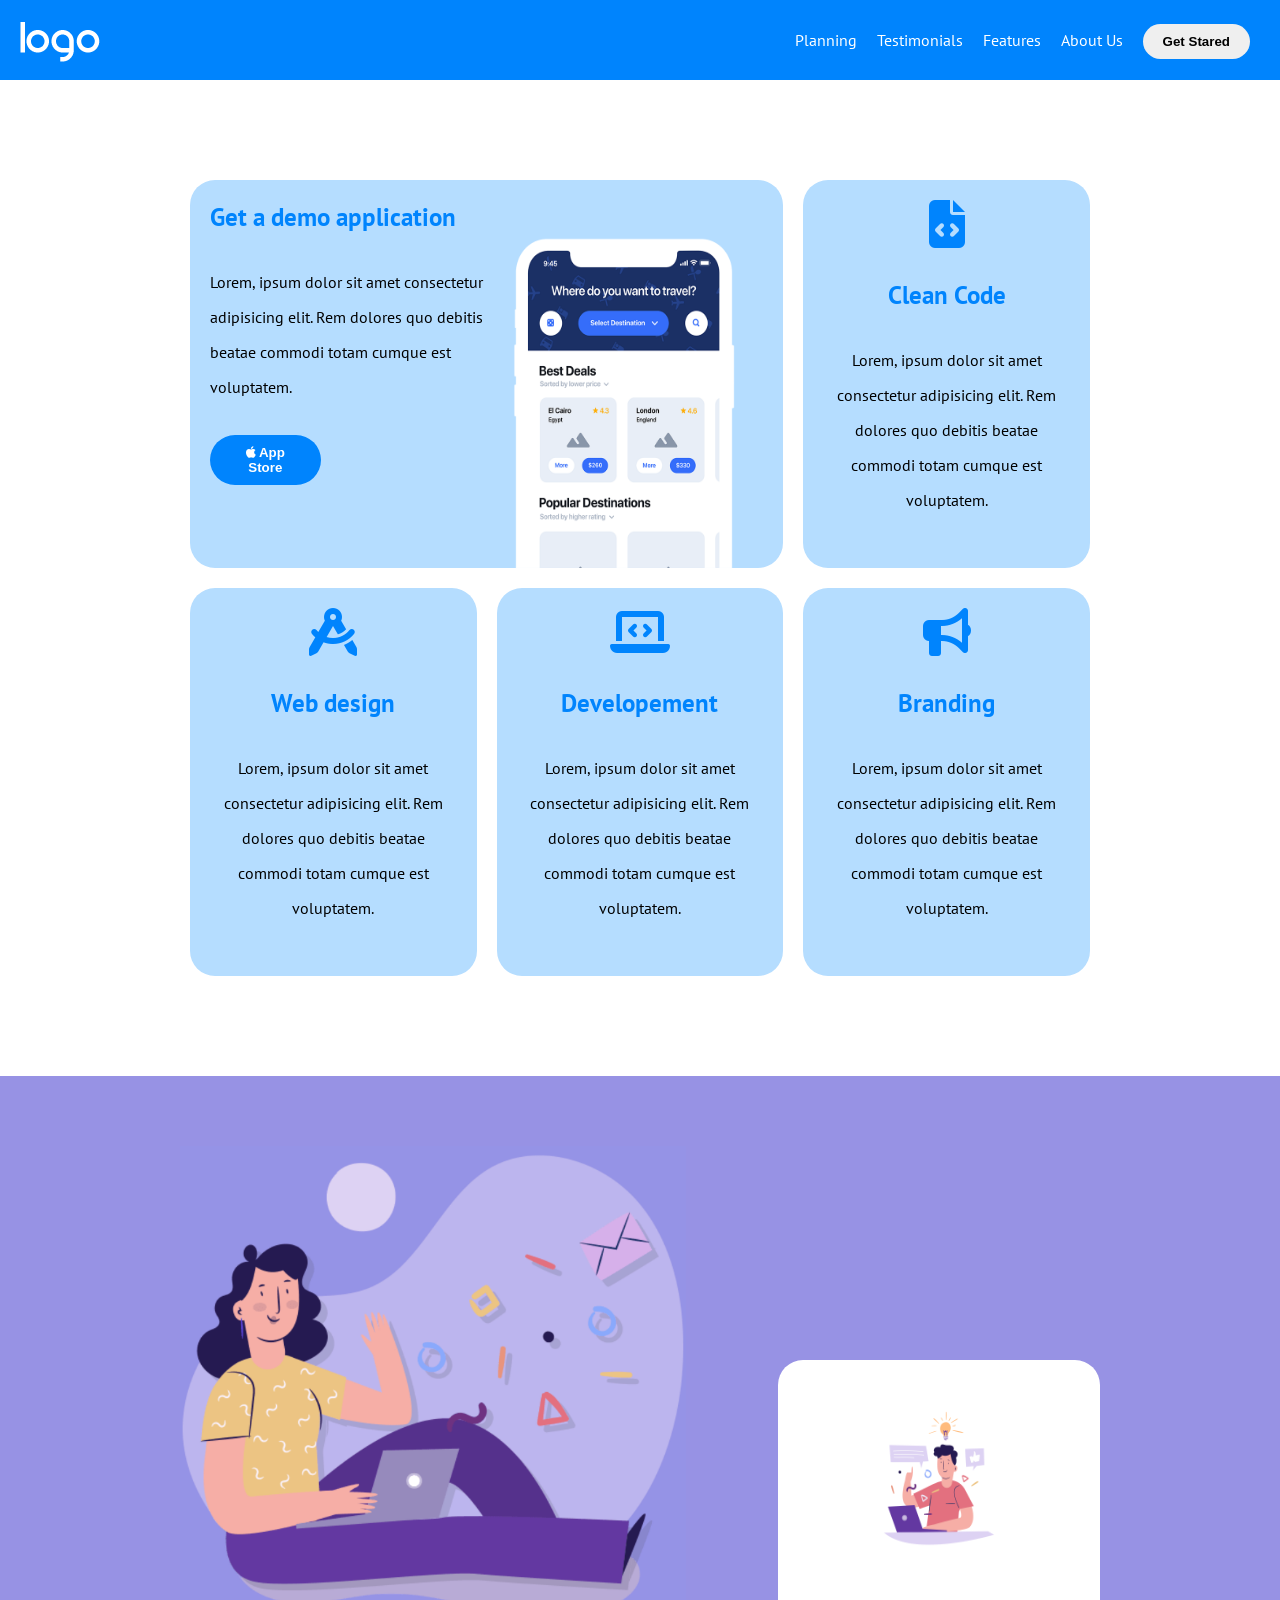
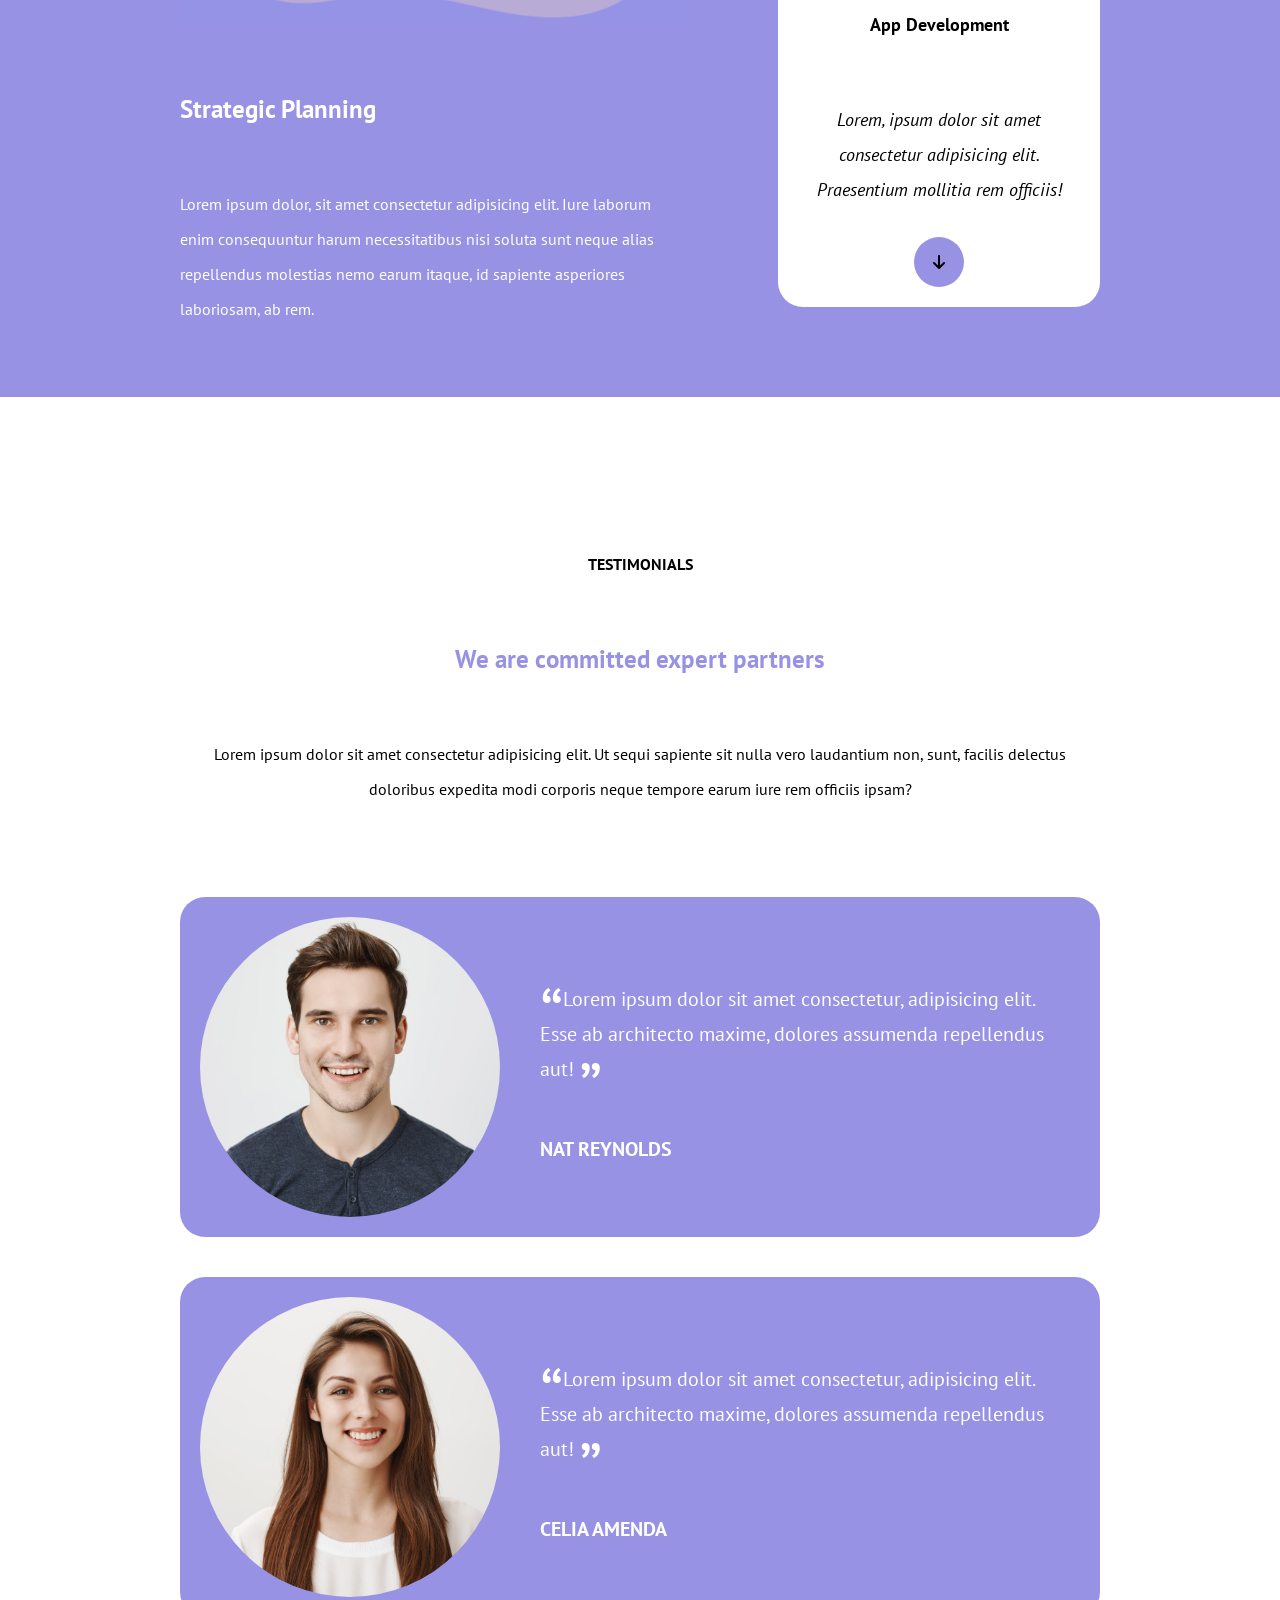
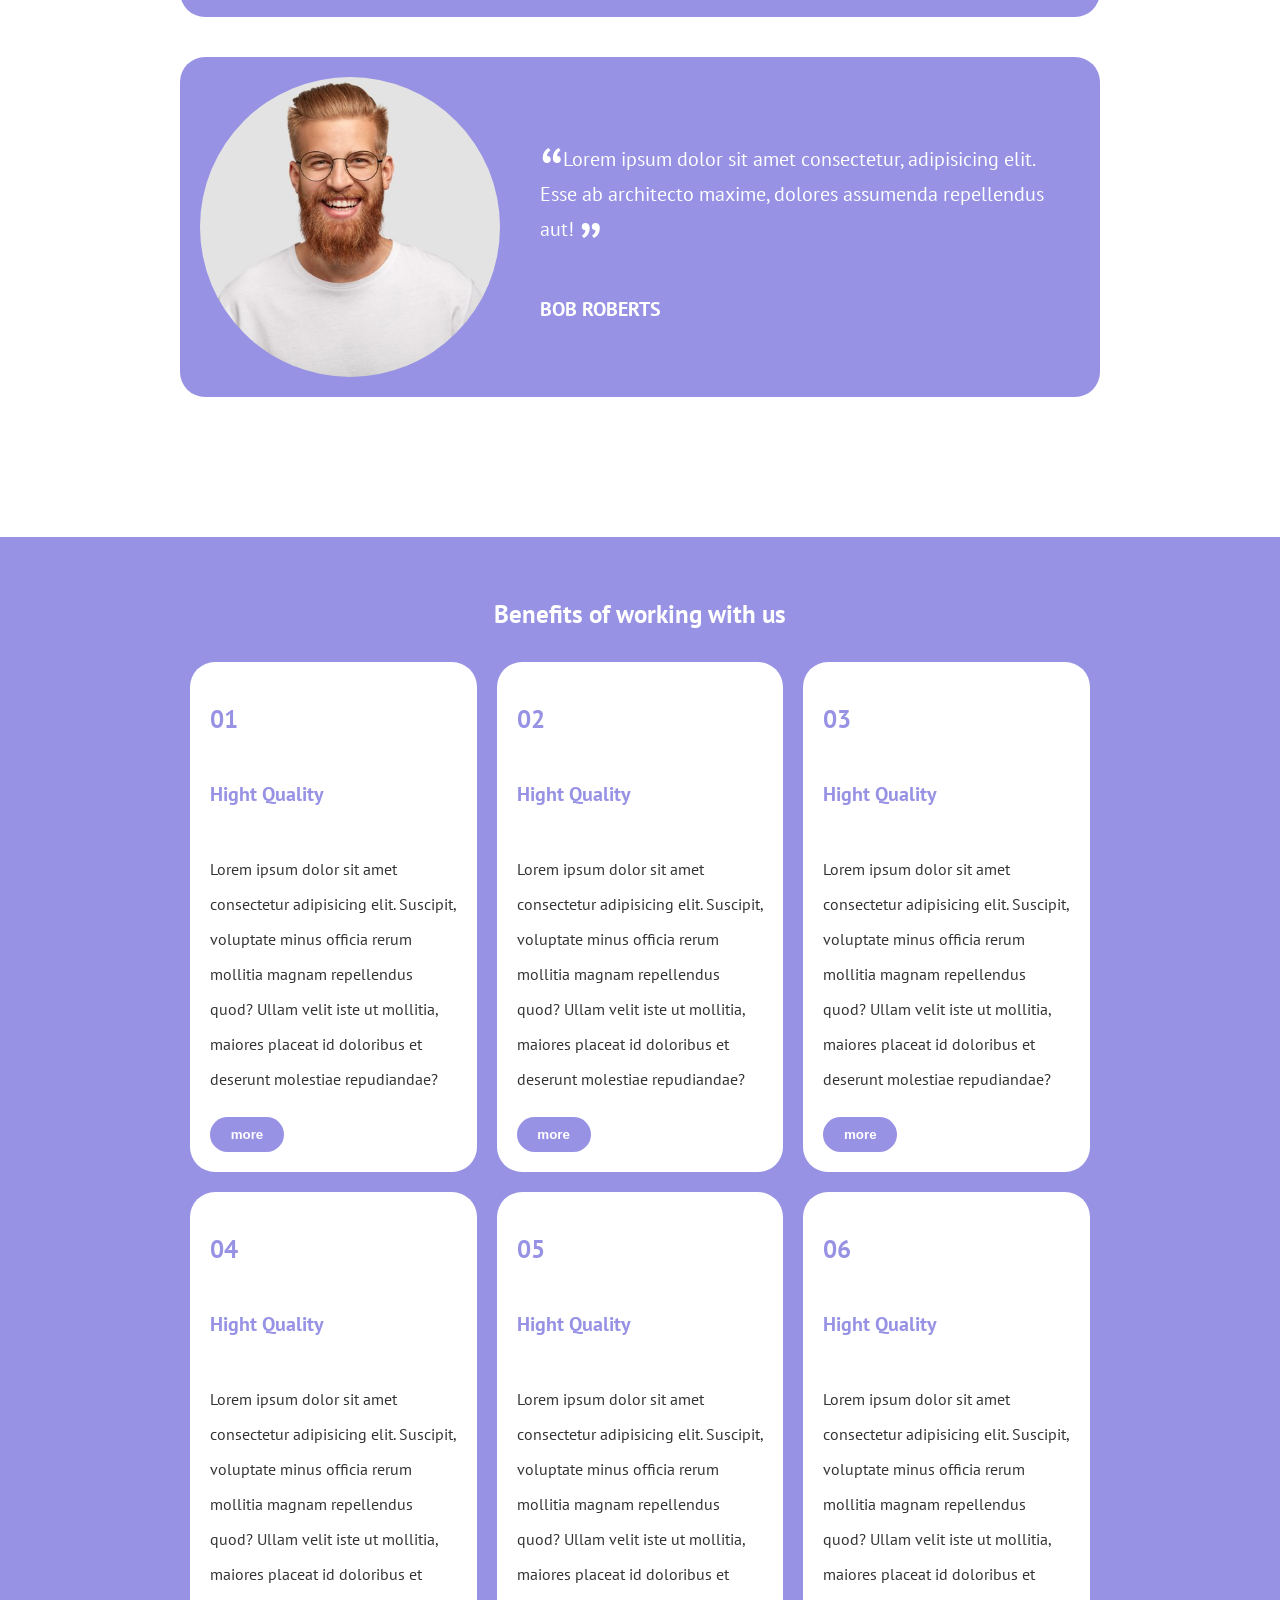
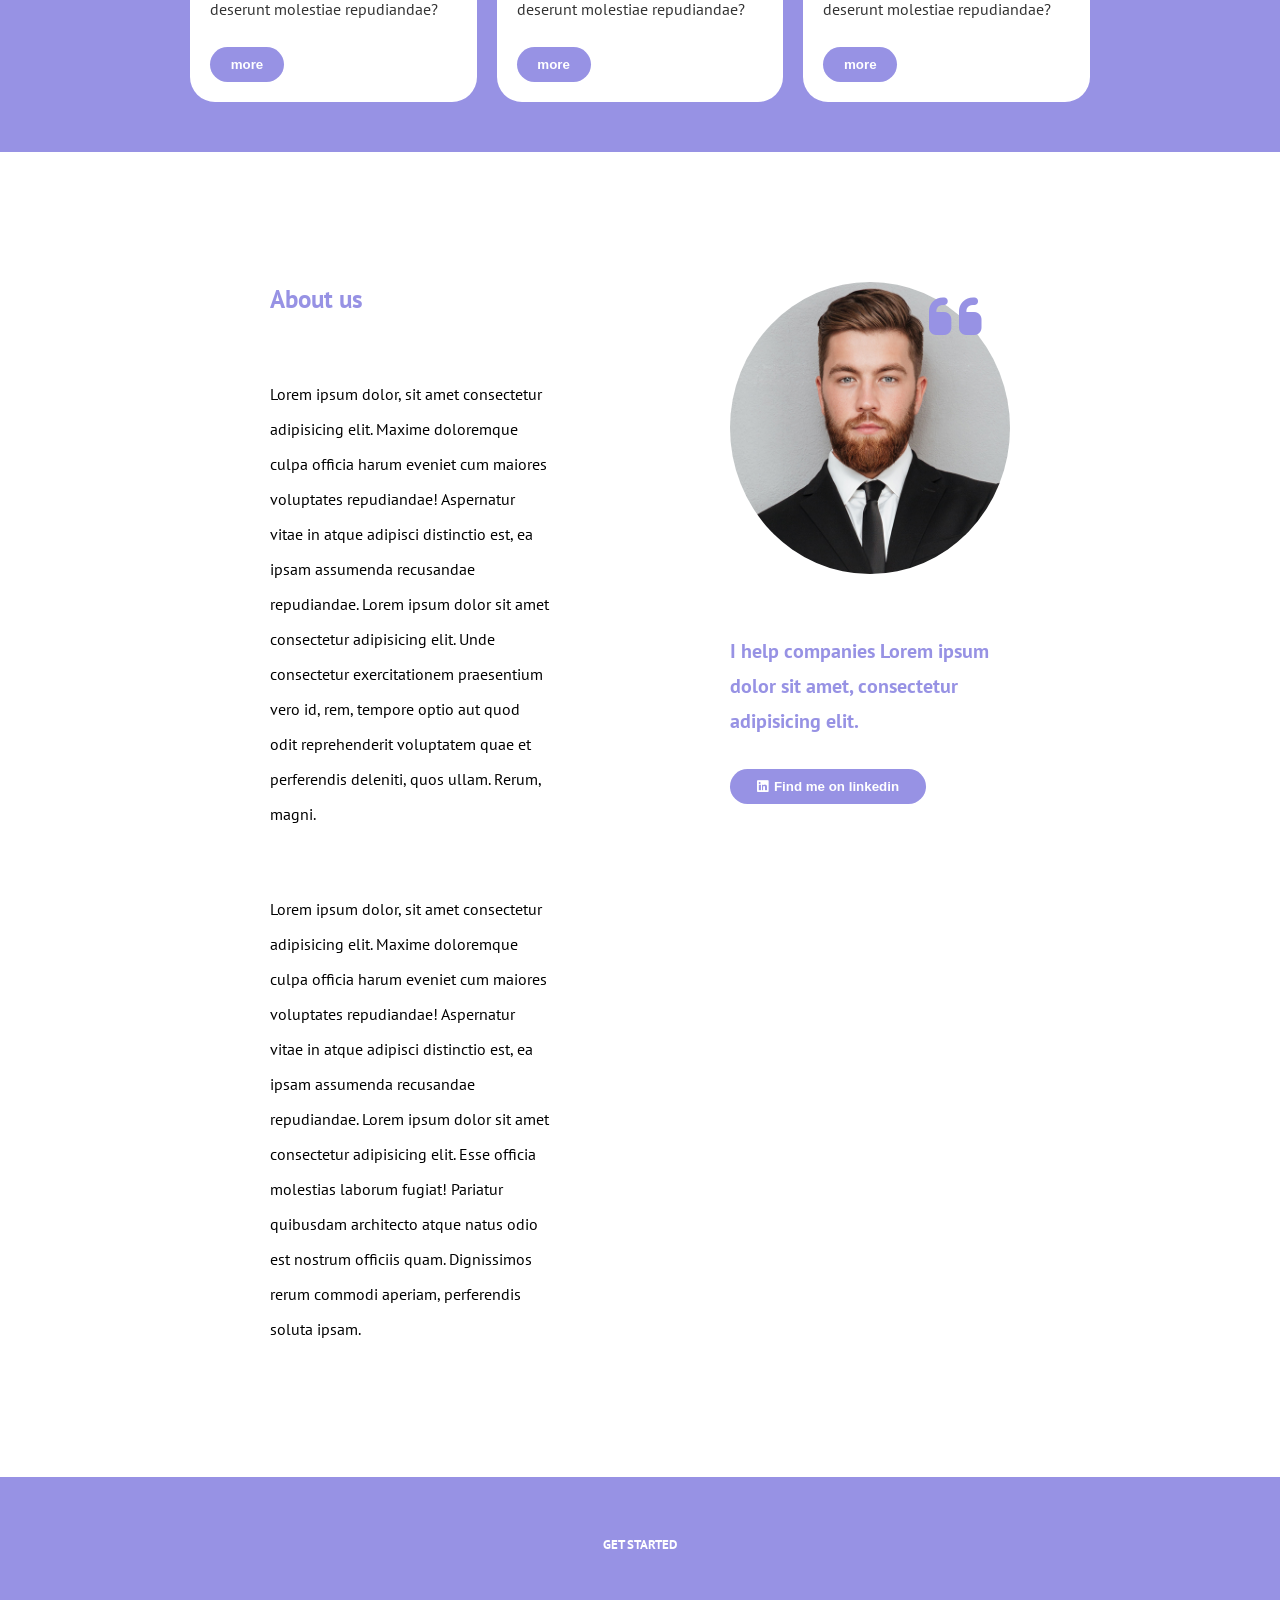
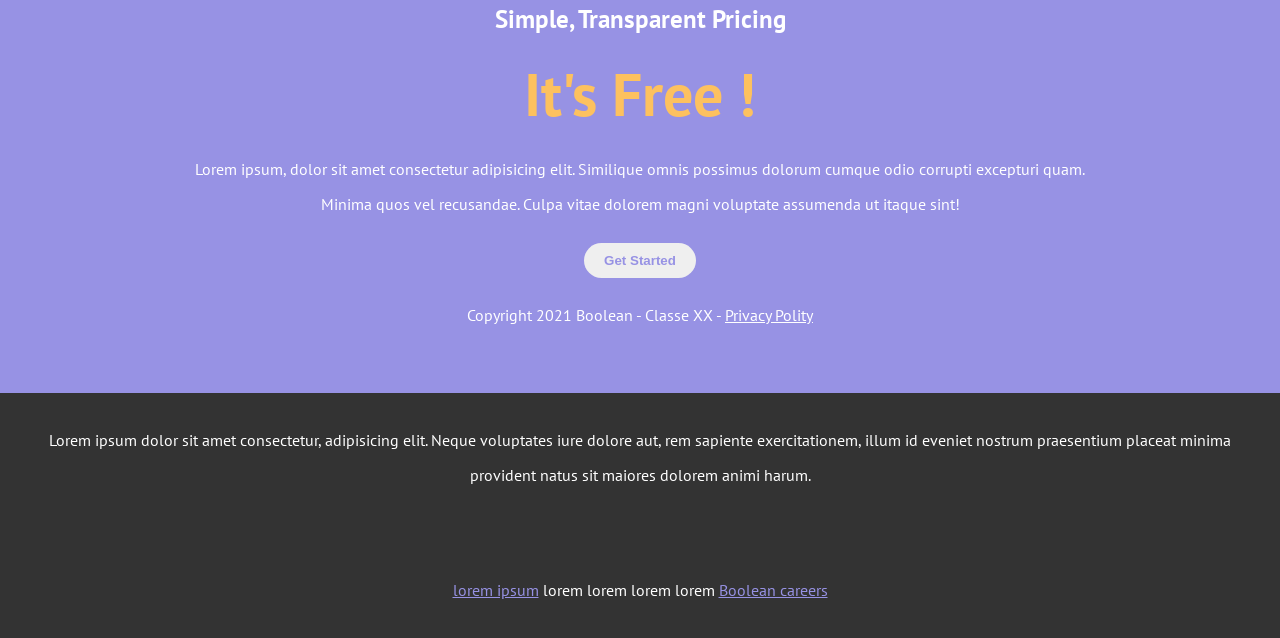
<file: index.html>
<!DOCTYPE html>
<html lang="en">

<head>
    <meta charset="UTF-8">
    <meta http-equiv="X-UA-Compatible" content="IE=edge">
    <meta name="viewport" content="width=device-width, initial-scale=1.0">
    <link rel="preconnect" href="https://fonts.googleapis.com">
    <link rel="preconnect" href="https://fonts.gstatic.com" crossorigin>
    <link rel="stylesheet" href="https://cdnjs.cloudflare.com/ajax/libs/font-awesome/6.1.1/css/all.min.css"
        integrity="sha512-KfkfwYDsLkIlwQp6LFnl8zNdLGxu9YAA1QvwINks4PhcElQSvqcyVLLD9aMhXd13uQjoXtEKNosOWaZqXgel0g=="
        crossorigin="anonymous" referrerpolicy="no-referrer" />
    <link href="https://fonts.googleapis.com/css2?family=PT+Sans:wght@400;700&display=swap" rel="stylesheet">
    <link rel="stylesheet" href="style.css">
    <title>layout responsive</title>
</head>

<body>
    <header>
        <div class="container">
            <div class="flex align-center justify-space-between">
                <div>
                    <img src="img/logo.png" alt="Brand Name" />
                </div>

                <div class="menu">
                    <i class="fa-solid fa-bars fa-2x"></i>
                    <ul>
                        <li>Planning</li>
                        <li>Testimonials</li>
                        <li>Features</li>
                        <li>About Us</li>
                        <li><button>Get Stared</button></li>
                    </ul>
                </div>
            </div>
        </div>
    </header>
    <main>
        <section id="product-presentation">
            <div class="container">
                <div class="row">
                    <div class="column">
                        <div class="card">
                            <div>
                                <h2>Get a demo application</h2>
                                <p>
                                    Lorem, ipsum dolor sit amet consectetur adipisicing elit. Rem
                                    dolores quo debitis beatae commodi totam cumque est
                                    voluptatem.
                                </p>
                                <button><i class="fa-brands fa-apple"></i> App Store</button>
                            </div>
                            <img src="img/phone.png" alt="Get a Demo" />
                        </div>
                    </div>
                    <div class="column">
                        <div class="card">
                            <i class="fa-solid fa-file-code"></i>
                            <h2>Clean Code</h2>
                            <p>
                                Lorem, ipsum dolor sit amet consectetur adipisicing elit. Rem
                                dolores quo debitis beatae commodi totam cumque est
                                voluptatem.
                            </p>
                        </div>
                    </div>
                    <div class="column">
                        <div class="card">
                            <i class="fa-solid fa-compass-drafting"></i>
                            <h2>Web design</h2>
                            <p>
                                Lorem, ipsum dolor sit amet consectetur adipisicing elit. Rem
                                dolores quo debitis beatae commodi totam cumque est
                                voluptatem.
                            </p>
                        </div>
                    </div>
                    <div class="column">
                        <div class="card">
                            <i class="fa-solid fa-laptop-code"></i>
                            <h2>Developement</h2>
                            <p>
                                Lorem, ipsum dolor sit amet consectetur adipisicing elit. Rem
                                dolores quo debitis beatae commodi totam cumque est
                                voluptatem.
                            </p>
                        </div>
                    </div>
                    <div class="column">
                        <div class="card">
                            <i class="fa-solid fa-bullhorn"></i>
                            <h2>Branding</h2>
                            <p>
                                Lorem, ipsum dolor sit amet consectetur adipisicing elit. Rem
                                dolores quo debitis beatae commodi totam cumque est
                                voluptatem.
                            </p>
                        </div>
                    </div>
                </div>
            </div>
        </section>
        <section id="planning">
            <div class="container">
                <div class="row">
                    <div class="column">
                        <div> <img src="img/planning1.png" alt="">
                            <h2>Strategic Planning</h2>
                            <p>Lorem ipsum dolor, sit amet consectetur adipisicing elit. Iure laborum enim consequuntur
                                harum necessitatibus nisi soluta sunt neque alias repellendus molestias nemo earum
                                itaque,
                                id sapiente asperiores laboriosam, ab rem.</p>
                        </div>
                        <div class="card align-center">
                            <img src="img/planning2.png" alt="">
                            <h2>App Development</h2>
                            <p>Lorem, ipsum dolor sit amet consectetur adipisicing elit. Praesentium mollitia rem
                                officiis!</p>
                            <div class="icon"><i class="fa-solid fa-arrow-down"></i></div>
                        </div>
                    </div>
                </div>
            </div>
        </section>
        <section id="testimonials">
            <div class="container">
                <div class="row">
                    <div class="column">
                        <div class="info">
                            <h4>TESTIMONIALS</h4>
                            <h2>We are committed expert partners</h2>
                            <p>Lorem ipsum dolor sit amet consectetur adipisicing elit. Ut sequi sapiente sit nulla vero
                                laudantium non, sunt, facilis delectus doloribus expedita modi corporis neque tempore
                                earum
                                iure rem officiis ipsam?</p>
                        </div>
                        <div class="card">
                            <figure><img src="img/testimonial1.jpg" alt=""></figure>
                            <div class="biography">
                                <p>Lorem ipsum dolor sit amet consectetur, adipisicing elit. Esse ab architecto
                                    maxime, dolores assumenda repellendus aut!
                                </p>
                                <h3>NAT REYNOLDS</h3>
                            </div>
                        </div>
                        <div class="card">
                            <figure><img src="img/testimonial2.jpg" alt=""></figure>
                            <div class="biography">
                                <p>Lorem ipsum dolor sit amet consectetur, adipisicing elit. Esse ab architecto
                                    maxime, dolores assumenda repellendus aut!
                                </p>
                                <h3>CELIA AMENDA</h3>
                            </div>
                        </div>
                        <div class="card">
                            <figure><img src="img/testimonial3.jpg" alt=""></figure>
                            <div class="biography">
                                <p>Lorem ipsum dolor sit amet consectetur, adipisicing elit. Esse ab architecto
                                    maxime, dolores assumenda repellendus aut!
                                </p>
                                <h3>BOB ROBERTS</h3>
                            </div>
                        </div>
                    </div>
                </div>
            </div>
        </section>
        <section id="benefits">
            <div class="container">
                <h2>Benefits of working with us</h2>
                <div class="row">
                    <div class="column">
                        <div class="card">
                            <h2>01</h2>
                            <h3>Hight Quality</h3>
                            <p>Lorem ipsum dolor sit amet consectetur adipisicing elit. Suscipit, voluptate minus
                                officia rerum mollitia magnam repellendus quod? Ullam velit iste ut mollitia, maiores
                                placeat id doloribus et deserunt molestiae repudiandae?</p>
                            <button>more</button>
                        </div>
                        <div class="card">
                            <h2>02</h2>
                            <h3>Hight Quality</h3>
                            <p>Lorem ipsum dolor sit amet consectetur adipisicing elit. Suscipit, voluptate minus
                                officia rerum mollitia magnam repellendus quod? Ullam velit iste ut mollitia, maiores
                                placeat id doloribus et deserunt molestiae repudiandae?</p>
                            <button>more</button>
                        </div>
                        <div class="card">
                            <h2>03</h2>
                            <h3>Hight Quality</h3>
                            <p>Lorem ipsum dolor sit amet consectetur adipisicing elit. Suscipit, voluptate minus
                                officia rerum mollitia magnam repellendus quod? Ullam velit iste ut mollitia, maiores
                                placeat id doloribus et deserunt molestiae repudiandae?</p>
                            <button>more</button>
                        </div>
                        <div class="card">
                            <h2>04</h2>
                            <h3>Hight Quality</h3>
                            <p>Lorem ipsum dolor sit amet consectetur adipisicing elit. Suscipit, voluptate minus
                                officia rerum mollitia magnam repellendus quod? Ullam velit iste ut mollitia, maiores
                                placeat id doloribus et deserunt molestiae repudiandae?</p>
                            <button>more</button>
                        </div>
                        <div class="card">
                            <h2>05</h2>
                            <h3>Hight Quality</h3>
                            <p>Lorem ipsum dolor sit amet consectetur adipisicing elit. Suscipit, voluptate minus
                                officia rerum mollitia magnam repellendus quod? Ullam velit iste ut mollitia, maiores
                                placeat id doloribus et deserunt molestiae repudiandae?</p>
                            <button>more</button>
                        </div>
                        <div class="card">
                            <h2>06</h2>
                            <h3>Hight Quality</h3>
                            <p>Lorem ipsum dolor sit amet consectetur adipisicing elit. Suscipit, voluptate minus
                                officia rerum mollitia magnam repellendus quod? Ullam velit iste ut mollitia, maiores
                                placeat id doloribus et deserunt molestiae repudiandae?</p>
                            <button>more</button>
                        </div>

                    </div>
                </div>
            </div>
        </section>
        <section id="about">
            <div class="container">
                <div class="row">
                    <div class="column">
                        <div>
                            <h2>About us</h2>
                            <p>Lorem ipsum dolor, sit amet consectetur adipisicing elit. Maxime doloremque culpa officia
                                harum eveniet cum maiores voluptates repudiandae! Aspernatur vitae in atque adipisci
                                distinctio est, ea ipsam assumenda recusandae repudiandae. Lorem ipsum dolor sit amet
                                consectetur adipisicing elit. Unde consectetur exercitationem praesentium vero id, rem,
                                tempore optio aut quod odit reprehenderit voluptatem quae et perferendis deleniti, quos
                                ullam. Rerum, magni.</p>
                            <p>Lorem ipsum dolor, sit amet consectetur adipisicing elit. Maxime doloremque culpa officia
                                harum eveniet cum maiores voluptates repudiandae! Aspernatur vitae in atque adipisci
                                distinctio est, ea ipsam assumenda recusandae repudiandae. Lorem ipsum dolor sit amet
                                consectetur adipisicing elit. Esse officia molestias laborum fugiat! Pariatur quibusdam
                                architecto atque natus odio est nostrum officiis quam. Dignissimos rerum commodi
                                aperiam, perferendis soluta ipsam.</p>
                        </div>
                        <div class="card">
                            <div><i class="fa-solid fa-quote-left"></i>
                                <img src="img/about.jpg" alt="">
                            </div>
                            <h3>I help companies Lorem ipsum dolor sit amet, consectetur adipisicing elit.</h3>
                            <button><i class="fa-brands fa-linkedin"></i>Find me on linkedin</button>
                        </div>
                    </div>
                </div>
            </div>
        </section>
        <section id="started">
            <div class="container">
                <div class="row">
                    <div class="column">
                        <h5>GET STARTED</h5>
                        <h2>Simple, Transparent Pricing</h2>
                        <h1>It's Free !</h1>
                        <p>Lorem ipsum, dolor sit amet consectetur adipisicing elit. Similique omnis possimus
                            dolorum cumque odio corrupti excepturi quam. Minima quos vel recusandae. Culpa vitae
                            dolorem magni voluptate assumenda ut itaque sint!</p>
                        <button>Get Started</button>
                        <p> Copyright 2021 Boolean - Classe XX - <a href="#">Privacy Polity</a></p>
                    </div>
                </div>
            </div>
        </section>
    </main>
    <footer>
        <div class="container">
            <div class="row justify-center dir-col">
                <p>Lorem ipsum dolor sit amet consectetur, adipisicing elit. Neque voluptates iure dolore aut, rem
                    sapiente exercitationem, illum id eveniet nostrum praesentium placeat minima provident natus sit
                    maiores dolorem animi harum.</p>
                <p> <a href="#">lorem ipsum</a> lorem lorem lorem lorem <a href="#">Boolean careers</a></p>
            </div>
        </div>
    </footer>

</body>

</html>
</file>
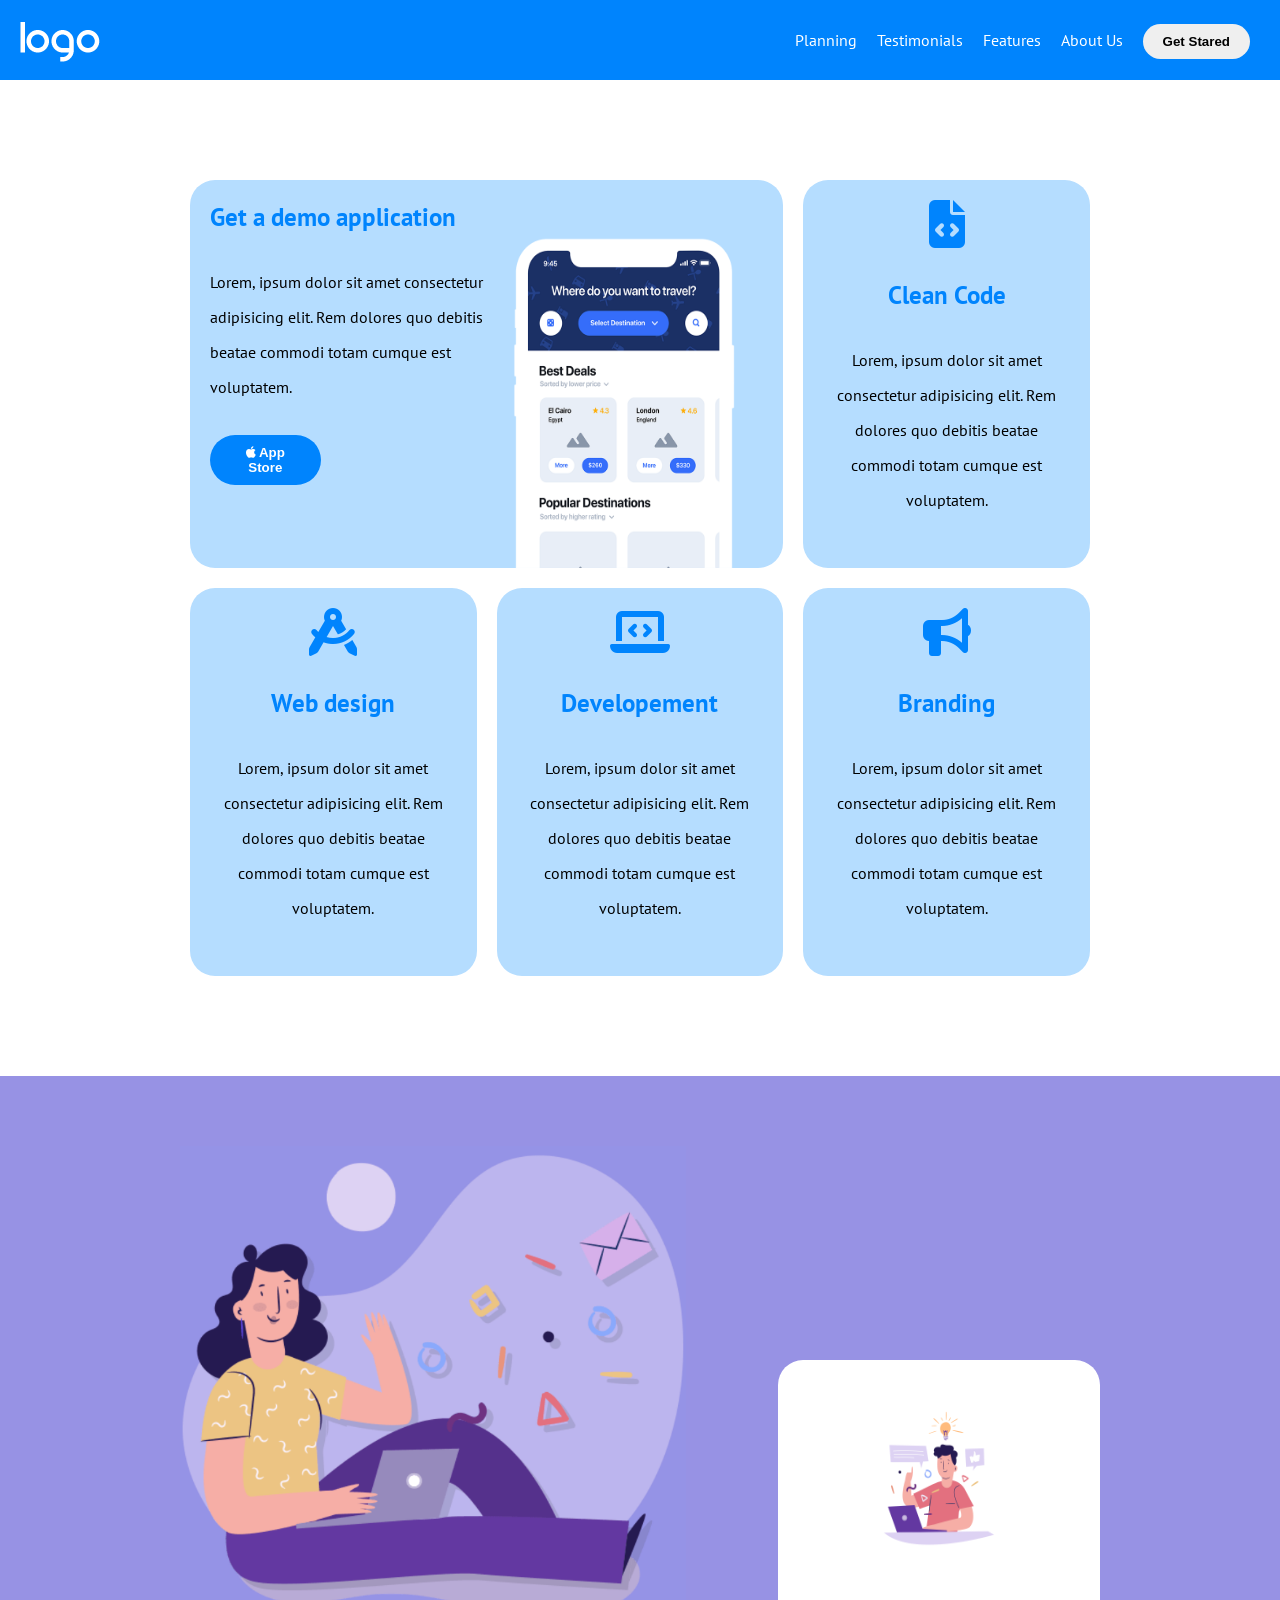
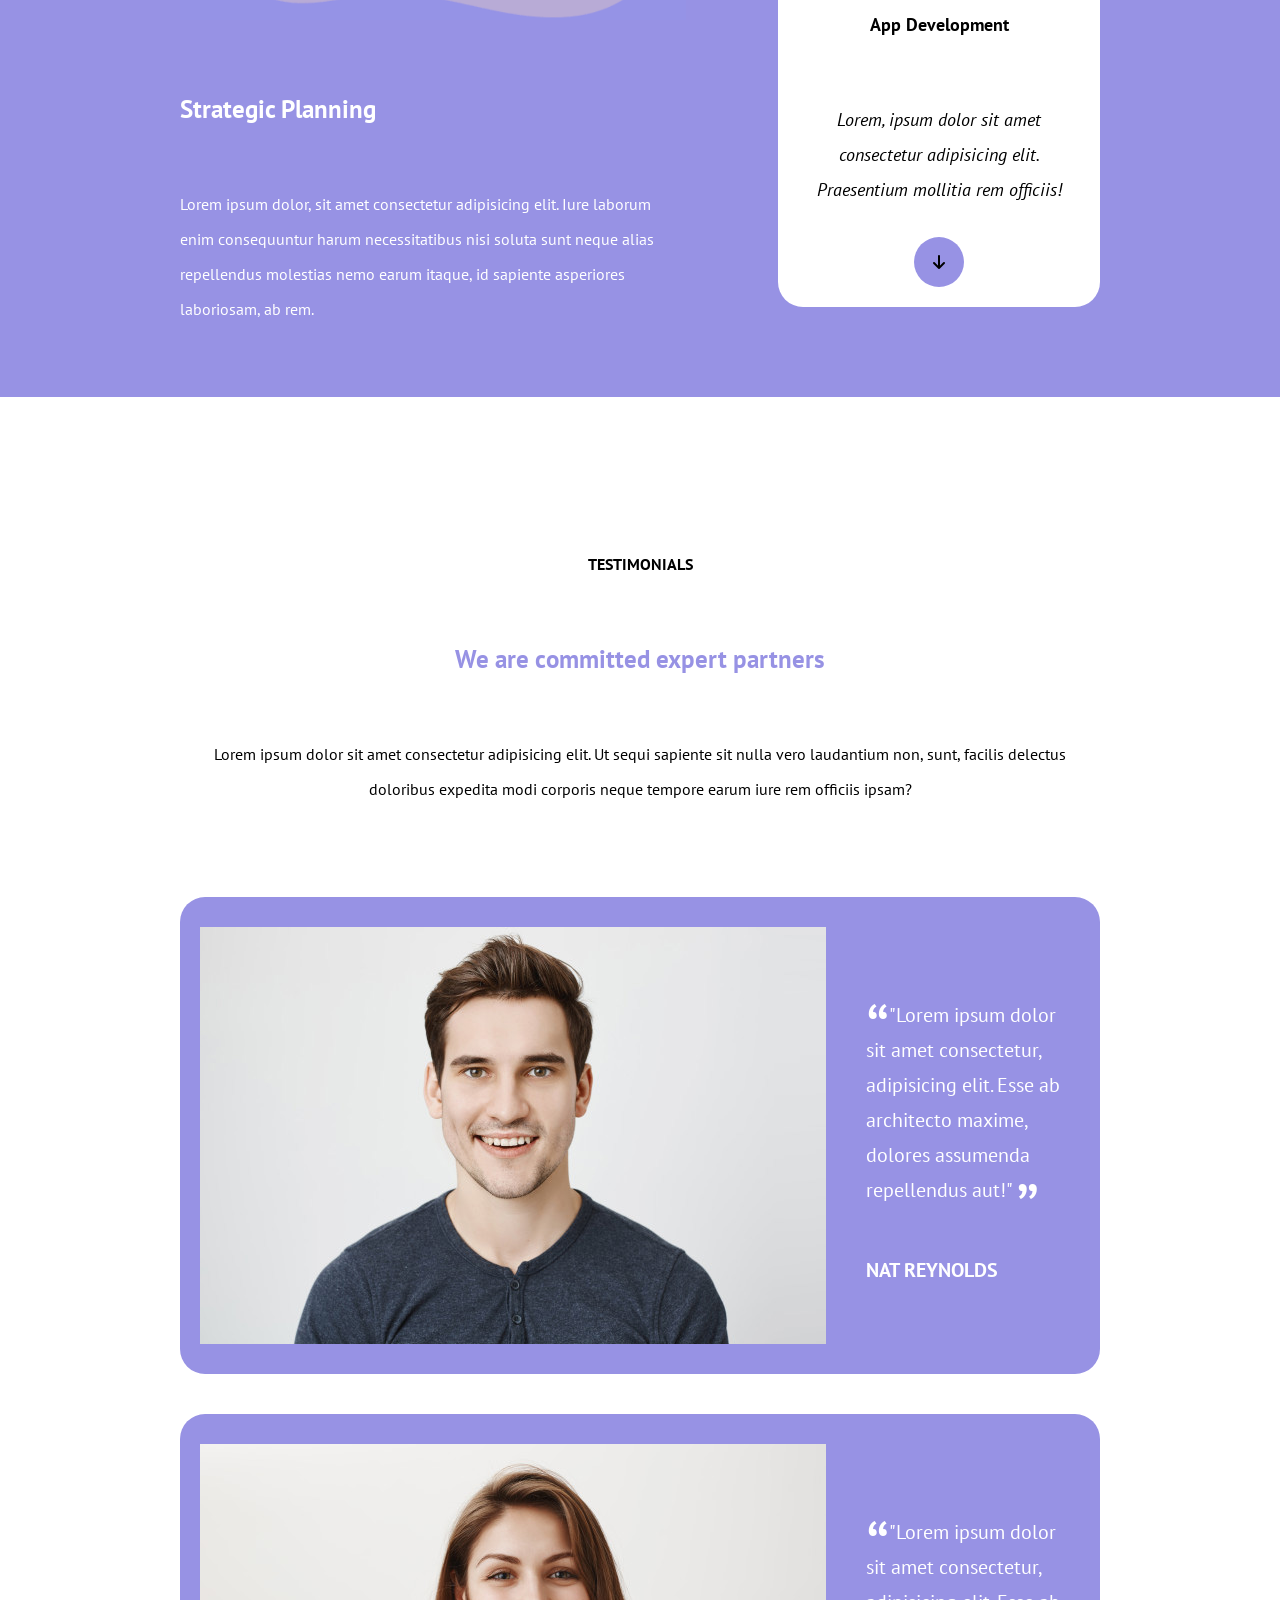
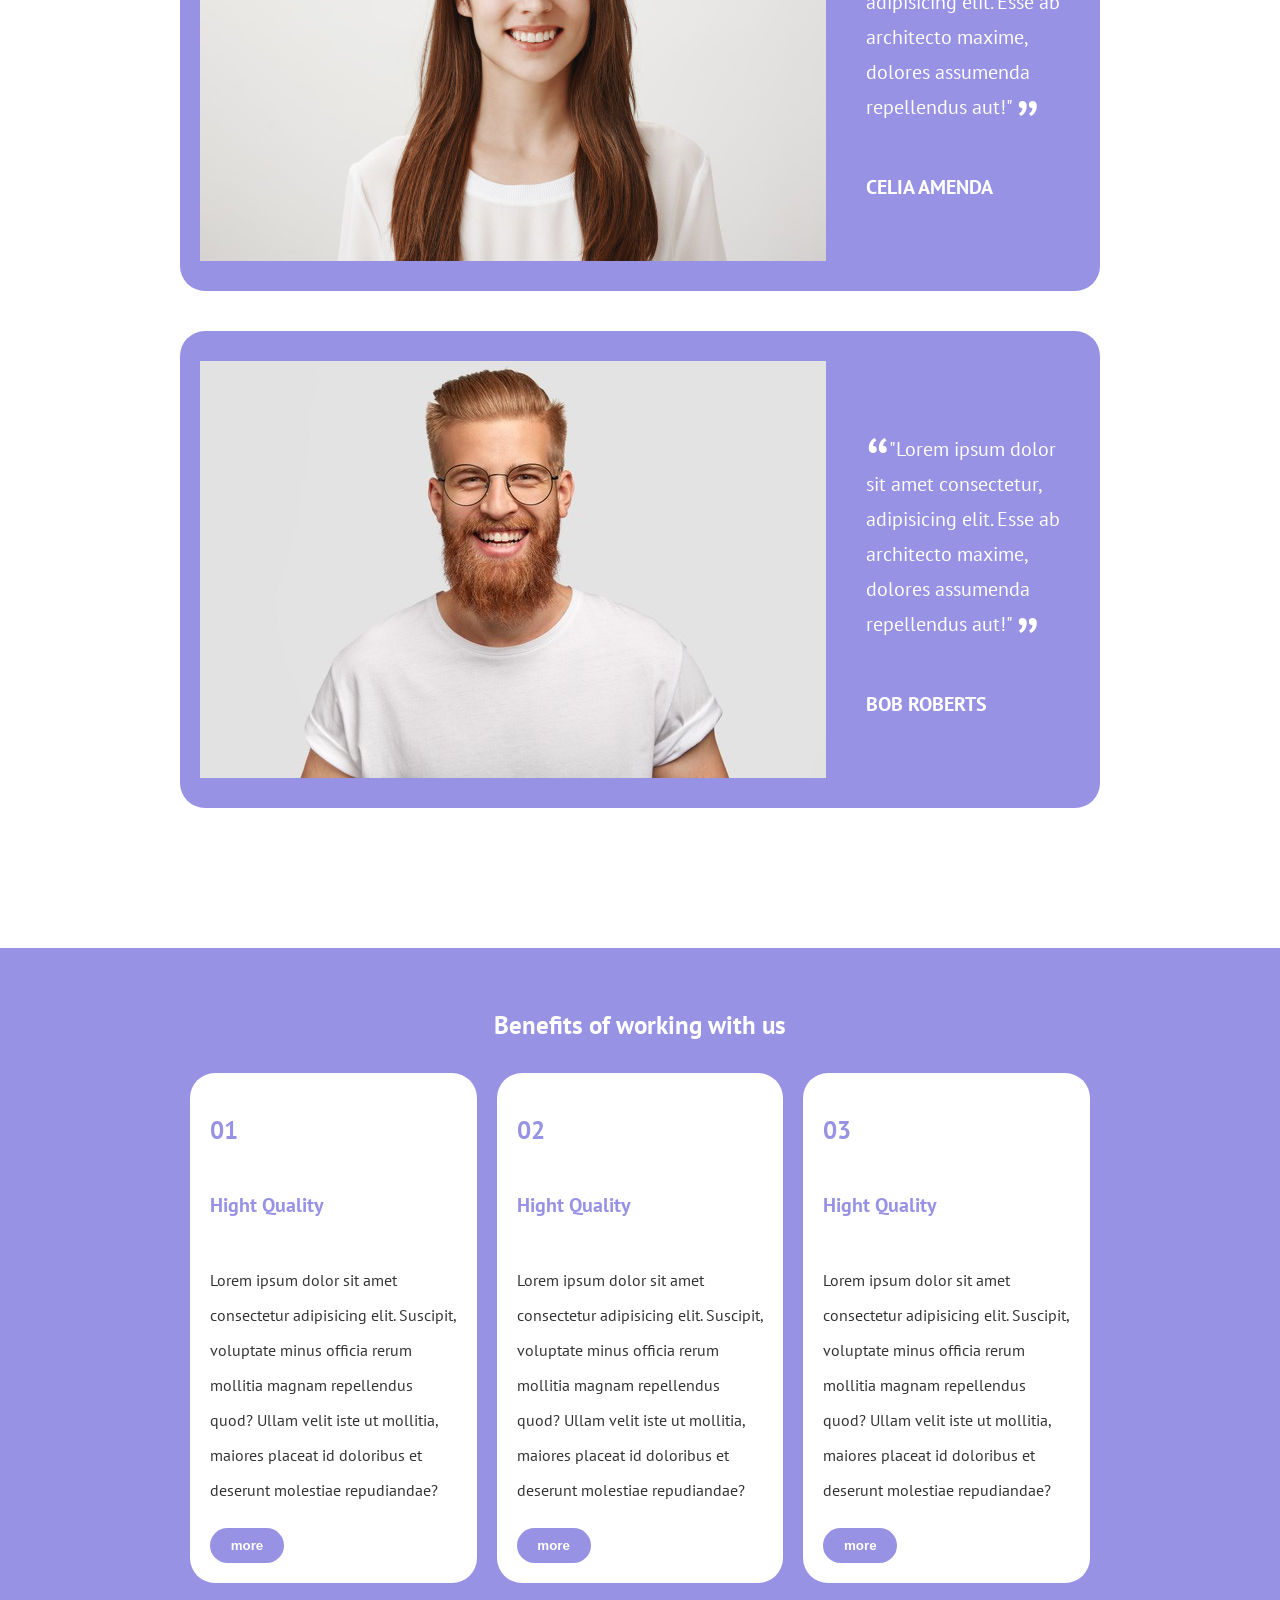
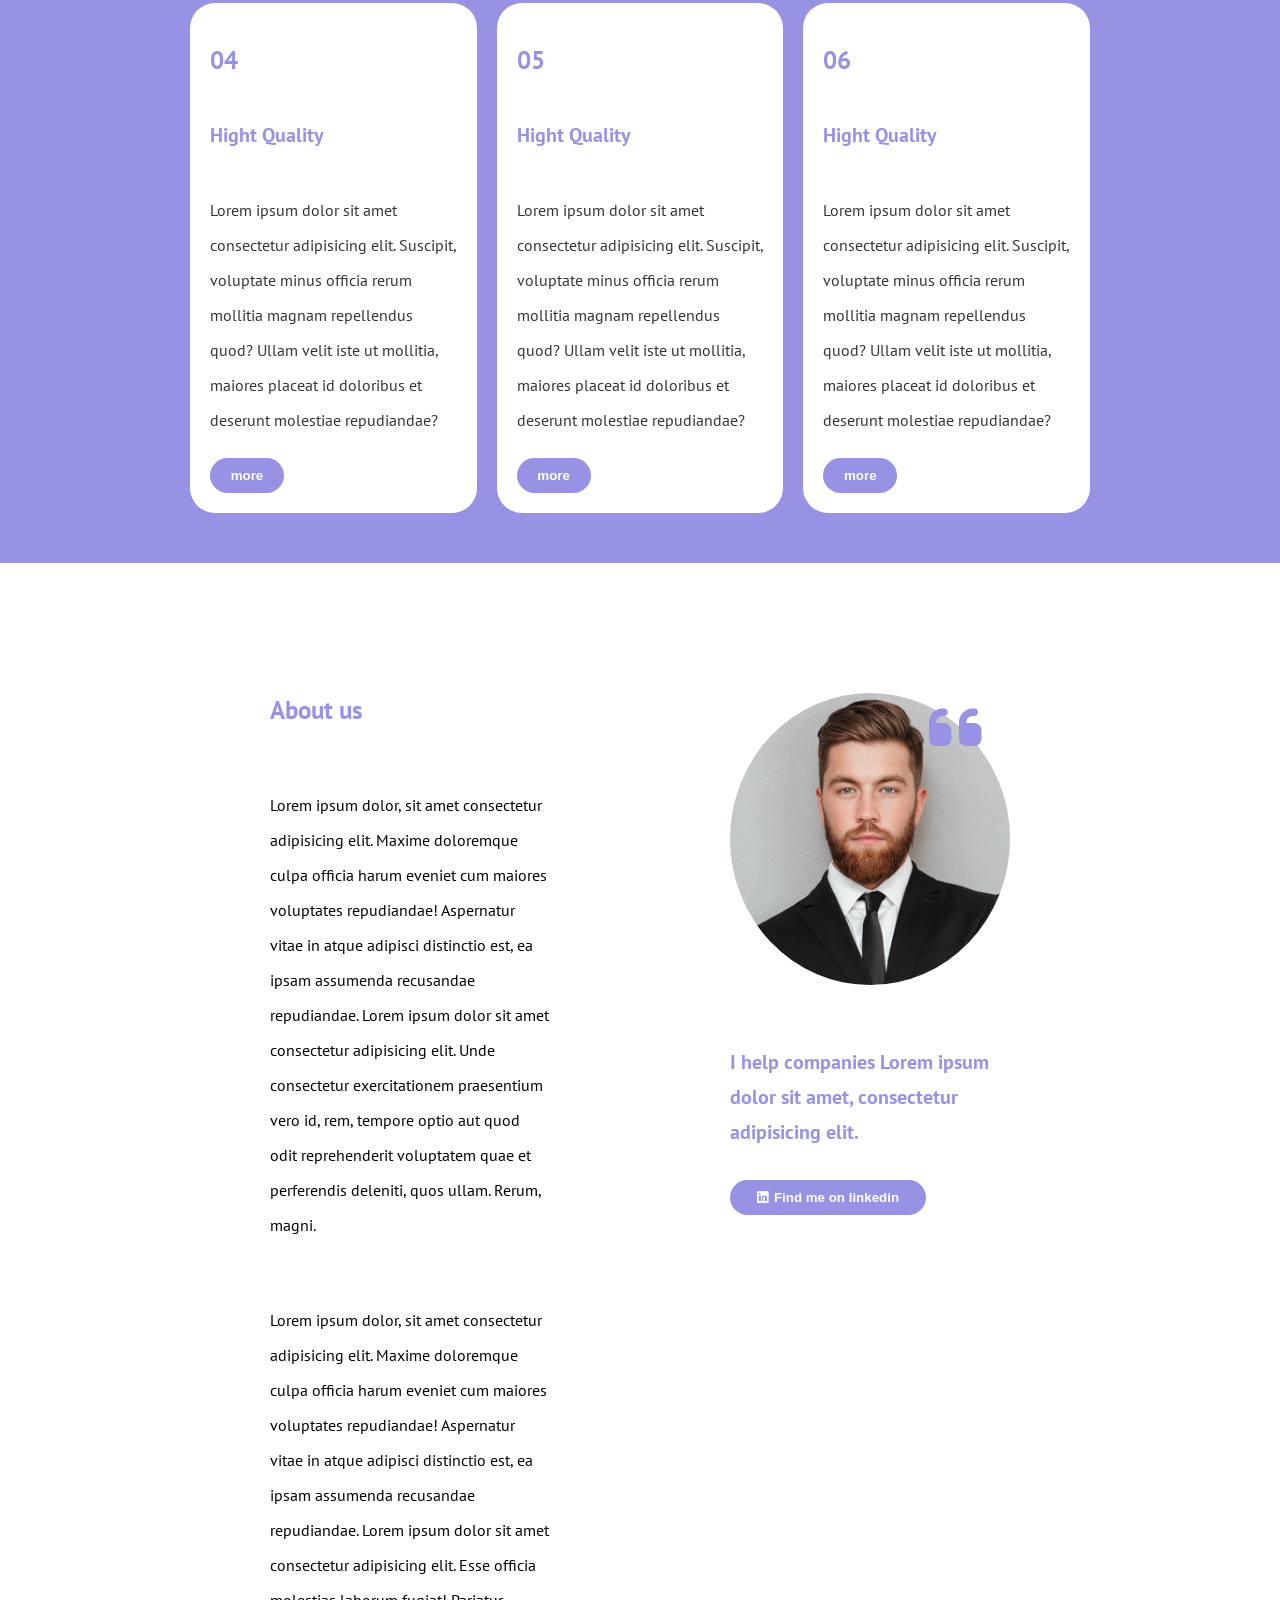
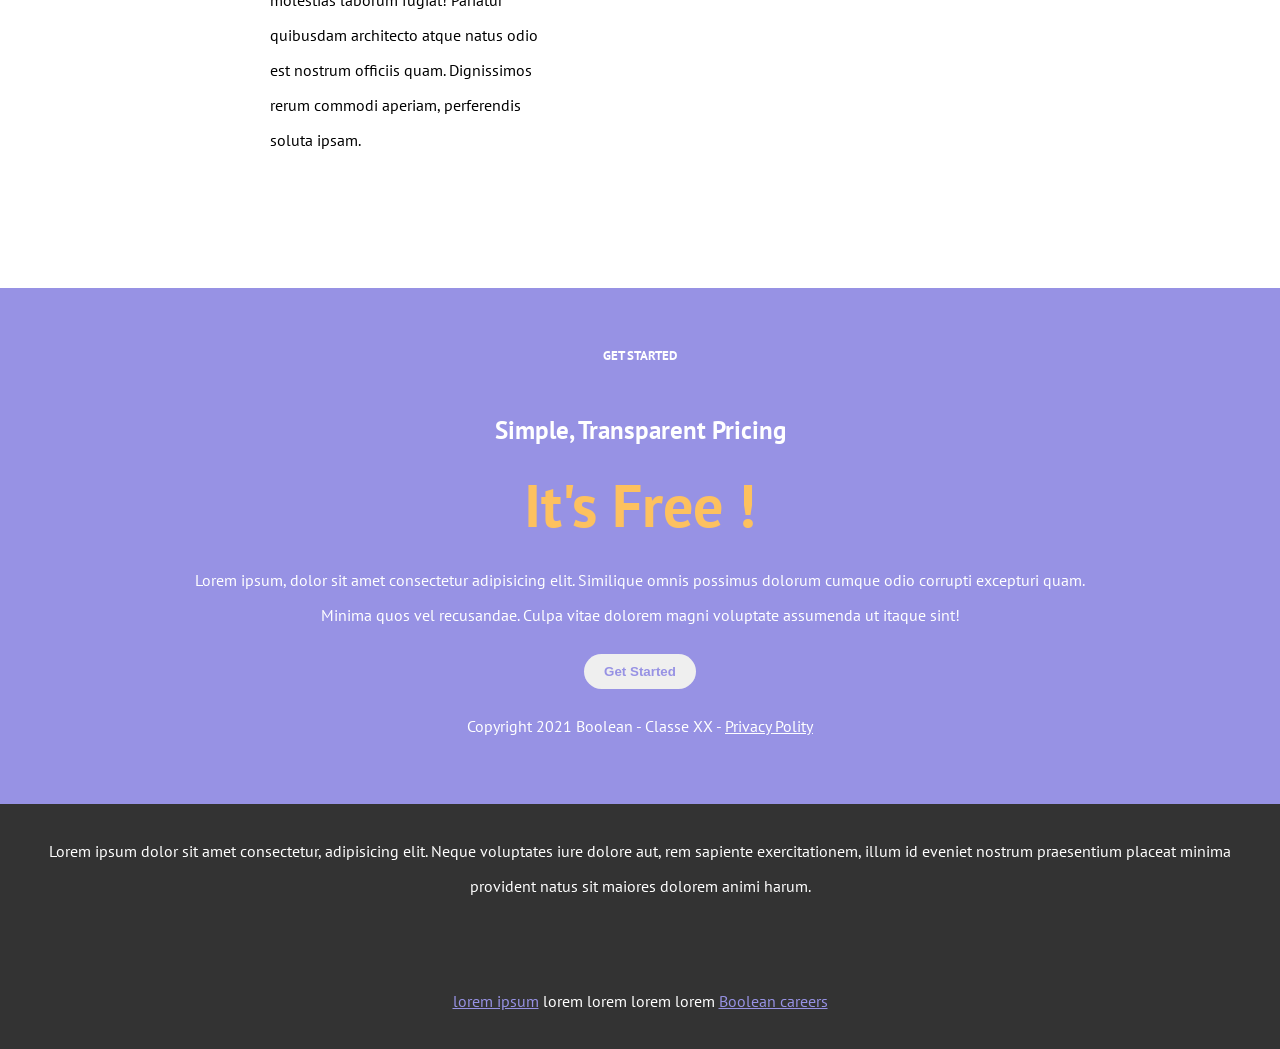
<file: html.html>
<!DOCTYPE html>
<html lang="en">

<head>
    <meta charset="UTF-8">
    <meta http-equiv="X-UA-Compatible" content="IE=edge">
    <meta name="viewport" content="width=device-width, initial-scale=1.0">
    <link rel="preconnect" href="https://fonts.googleapis.com">
    <link rel="preconnect" href="https://fonts.gstatic.com" crossorigin>
    <link rel="stylesheet" href="https://cdnjs.cloudflare.com/ajax/libs/font-awesome/6.1.1/css/all.min.css"
        integrity="sha512-KfkfwYDsLkIlwQp6LFnl8zNdLGxu9YAA1QvwINks4PhcElQSvqcyVLLD9aMhXd13uQjoXtEKNosOWaZqXgel0g=="
        crossorigin="anonymous" referrerpolicy="no-referrer" />
    <link href="https://fonts.googleapis.com/css2?family=PT+Sans:wght@400;700&display=swap" rel="stylesheet">
    <link rel="stylesheet" href="style.css">
    <title>layout responsive</title>
</head>

<body>
    <header>
        <div class="container">
            <div class="flex align-center justify-space-between">
                <div>
                    <img src="img/logo.png" alt="Brand Name" />
                </div>

                <div class="menu">
                    <i class="fa-solid fa-bars fa-2x"></i>
                    <ul>
                        <li>Planning</li>
                        <li>Testimonials</li>
                        <li>Features</li>
                        <li>About Us</li>
                        <li><button>Get Stared</button></li>
                    </ul>
                </div>
            </div>
        </div>
    </header>
    <main>
        <section id="product-presentation">
            <div class="container">
                <div class="row">
                    <div class="column">
                        <div class="card">
                            <div>
                                <h2>Get a demo application</h2>
                                <p>
                                    Lorem, ipsum dolor sit amet consectetur adipisicing elit. Rem
                                    dolores quo debitis beatae commodi totam cumque est
                                    voluptatem.
                                </p>
                                <button><i class="fa-brands fa-apple"></i> App Store</button>
                            </div>
                            <img src="img/phone.png" alt="Get a Demo" />
                        </div>
                    </div>
                    <div class="column">
                        <div class="card">
                            <i class="fa-solid fa-file-code"></i>
                            <h2>Clean Code</h2>
                            <p>
                                Lorem, ipsum dolor sit amet consectetur adipisicing elit. Rem
                                dolores quo debitis beatae commodi totam cumque est
                                voluptatem.
                            </p>
                        </div>
                    </div>
                    <div class="column">
                        <div class="card">
                            <i class="fa-solid fa-compass-drafting"></i>
                            <h2>Web design</h2>
                            <p>
                                Lorem, ipsum dolor sit amet consectetur adipisicing elit. Rem
                                dolores quo debitis beatae commodi totam cumque est
                                voluptatem.
                            </p>
                        </div>
                    </div>
                    <div class="column">
                        <div class="card">
                            <i class="fa-solid fa-laptop-code"></i>
                            <h2>Developement</h2>
                            <p>
                                Lorem, ipsum dolor sit amet consectetur adipisicing elit. Rem
                                dolores quo debitis beatae commodi totam cumque est
                                voluptatem.
                            </p>
                        </div>
                    </div>
                    <div class="column">
                        <div class="card">
                            <i class="fa-solid fa-bullhorn"></i>
                            <h2>Branding</h2>
                            <p>
                                Lorem, ipsum dolor sit amet consectetur adipisicing elit. Rem
                                dolores quo debitis beatae commodi totam cumque est
                                voluptatem.
                            </p>
                        </div>
                    </div>
                </div>
            </div>
        </section>
        <section id="planning">
            <div class="container">
                <div class="row">
                    <div class="column">
                        <div> <img src="img/planning1.png" alt="">
                            <h2>Strategic Planning</h2>
                            <p>Lorem ipsum dolor, sit amet consectetur adipisicing elit. Iure laborum enim consequuntur
                                harum necessitatibus nisi soluta sunt neque alias repellendus molestias nemo earum
                                itaque,
                                id sapiente asperiores laboriosam, ab rem.</p>
                        </div>
                        <div class="card align-center">
                            <img src="img/planning2.png" alt="">
                            <h2>App Development</h2>
                            <p>Lorem, ipsum dolor sit amet consectetur adipisicing elit. Praesentium mollitia rem
                                officiis!</p>
                            <div class="icon"><i class="fa-solid fa-arrow-down"></i></div>
                        </div>
                    </div>
                </div>
            </div>
        </section>
        <section id="testimonials">
            <div class="container">
                <div class="row">
                    <div class="column">
                        <div class="info">
                            <h4>TESTIMONIALS</h4>
                            <h2>We are committed expert partners</h2>
                            <p>Lorem ipsum dolor sit amet consectetur adipisicing elit. Ut sequi sapiente sit nulla vero
                                laudantium non, sunt, facilis delectus doloribus expedita modi corporis neque tempore
                                earum
                                iure rem officiis ipsam?</p>
                        </div>
                        <div class="card">
                            <img src="img/testimonial1.jpg" alt="">
                            <div class="biography">
                                <p>"Lorem ipsum dolor sit amet consectetur, adipisicing elit. Esse ab architecto
                                    maxime, dolores assumenda repellendus aut!"
                                </p>
                                <h3>NAT REYNOLDS</h3>
                            </div>
                        </div>
                        <div class="card">
                            <img src="img/testimonial2.jpg" alt="">
                            <div class="biography">
                                <p>"Lorem ipsum dolor sit amet consectetur, adipisicing elit. Esse ab architecto
                                    maxime, dolores assumenda repellendus aut!"
                                </p>
                                <h3>CELIA AMENDA</h3>
                            </div>
                        </div>
                        <div class="card">
                            <img src="img/testimonial3.jpg" alt="">
                            <div class="biography">
                                <p>"Lorem ipsum dolor sit amet consectetur, adipisicing elit. Esse ab architecto
                                    maxime, dolores assumenda repellendus aut!"
                                </p>
                                <h3>BOB ROBERTS</h3>
                            </div>
                        </div>
                    </div>
                </div>
            </div>
        </section>
        <section id="benefits">
            <div class="container">
                <h2>Benefits of working with us</h2>
                <div class="row">
                    <div class="column">
                        <div class="card">
                            <h2>01</h2>
                            <h3>Hight Quality</h3>
                            <p>Lorem ipsum dolor sit amet consectetur adipisicing elit. Suscipit, voluptate minus
                                officia rerum mollitia magnam repellendus quod? Ullam velit iste ut mollitia, maiores
                                placeat id doloribus et deserunt molestiae repudiandae?</p>
                            <button>more</button>
                        </div>
                        <div class="card">
                            <h2>02</h2>
                            <h3>Hight Quality</h3>
                            <p>Lorem ipsum dolor sit amet consectetur adipisicing elit. Suscipit, voluptate minus
                                officia rerum mollitia magnam repellendus quod? Ullam velit iste ut mollitia, maiores
                                placeat id doloribus et deserunt molestiae repudiandae?</p>
                            <button>more</button>
                        </div>
                        <div class="card">
                            <h2>03</h2>
                            <h3>Hight Quality</h3>
                            <p>Lorem ipsum dolor sit amet consectetur adipisicing elit. Suscipit, voluptate minus
                                officia rerum mollitia magnam repellendus quod? Ullam velit iste ut mollitia, maiores
                                placeat id doloribus et deserunt molestiae repudiandae?</p>
                            <button>more</button>
                        </div>
                        <div class="card">
                            <h2>04</h2>
                            <h3>Hight Quality</h3>
                            <p>Lorem ipsum dolor sit amet consectetur adipisicing elit. Suscipit, voluptate minus
                                officia rerum mollitia magnam repellendus quod? Ullam velit iste ut mollitia, maiores
                                placeat id doloribus et deserunt molestiae repudiandae?</p>
                            <button>more</button>
                        </div>
                        <div class="card">
                            <h2>05</h2>
                            <h3>Hight Quality</h3>
                            <p>Lorem ipsum dolor sit amet consectetur adipisicing elit. Suscipit, voluptate minus
                                officia rerum mollitia magnam repellendus quod? Ullam velit iste ut mollitia, maiores
                                placeat id doloribus et deserunt molestiae repudiandae?</p>
                            <button>more</button>
                        </div>
                        <div class="card">
                            <h2>06</h2>
                            <h3>Hight Quality</h3>
                            <p>Lorem ipsum dolor sit amet consectetur adipisicing elit. Suscipit, voluptate minus
                                officia rerum mollitia magnam repellendus quod? Ullam velit iste ut mollitia, maiores
                                placeat id doloribus et deserunt molestiae repudiandae?</p>
                            <button>more</button>
                        </div>

                    </div>
                </div>
            </div>
        </section>
        <section id="about">
            <div class="container">
                <div class="row">
                    <div class="column">
                        <div>
                            <h2>About us</h2>
                            <p>Lorem ipsum dolor, sit amet consectetur adipisicing elit. Maxime doloremque culpa officia
                                harum eveniet cum maiores voluptates repudiandae! Aspernatur vitae in atque adipisci
                                distinctio est, ea ipsam assumenda recusandae repudiandae. Lorem ipsum dolor sit amet
                                consectetur adipisicing elit. Unde consectetur exercitationem praesentium vero id, rem,
                                tempore optio aut quod odit reprehenderit voluptatem quae et perferendis deleniti, quos
                                ullam. Rerum, magni.</p>
                            <p>Lorem ipsum dolor, sit amet consectetur adipisicing elit. Maxime doloremque culpa officia
                                harum eveniet cum maiores voluptates repudiandae! Aspernatur vitae in atque adipisci
                                distinctio est, ea ipsam assumenda recusandae repudiandae. Lorem ipsum dolor sit amet
                                consectetur adipisicing elit. Esse officia molestias laborum fugiat! Pariatur quibusdam
                                architecto atque natus odio est nostrum officiis quam. Dignissimos rerum commodi
                                aperiam, perferendis soluta ipsam.</p>
                        </div>
                        <div class="card">
                            <div><i class="fa-solid fa-quote-left"></i>
                                <img src="img/about.jpg" alt="">
                            </div>
                            <h3>I help companies Lorem ipsum dolor sit amet, consectetur adipisicing elit.</h3>
                            <button><i class="fa-brands fa-linkedin"></i>Find me on linkedin</button>
                        </div>
                    </div>
                </div>
            </div>
        </section>
        <section id="started">
            <div class="container">
                <div class="row">
                    <div class="column">
                        <h5>GET STARTED</h5>
                        <h2>Simple, Transparent Pricing</h2>
                        <h1>It's Free !</h1>
                        <p>Lorem ipsum, dolor sit amet consectetur adipisicing elit. Similique omnis possimus
                            dolorum cumque odio corrupti excepturi quam. Minima quos vel recusandae. Culpa vitae
                            dolorem magni voluptate assumenda ut itaque sint!</p>
                        <button>Get Started</button>
                        <p> Copyright 2021 Boolean - Classe XX - <a href="#">Privacy Polity</a></p>
                    </div>
                </div>
            </div>
        </section>
    </main>
    <footer>
        <div class="container">
            <div class="row justify-center dir-col">
                <p>Lorem ipsum dolor sit amet consectetur, adipisicing elit. Neque voluptates iure dolore aut, rem
                    sapiente exercitationem, illum id eveniet nostrum praesentium placeat minima provident natus sit
                    maiores dolorem animi harum.</p>
                <p> <a href="#">lorem ipsum</a> lorem lorem lorem lorem <a href="#">Boolean careers</a></p>
            </div>
        </div>
    </footer>

</body>

</html>
</file>
<file: style.css>
* {
  box-sizing: border-box;
  margin: 0;
  padding: 0;
}

body {
  font-family: 'PT Sans', sans-serif;
  line-height: 35px;
}

img {
  width: 100%;
  height: 100%;
}

h1 {
  font-size: 60px;
  color: #fdc15f;
}

h2 {
  font-size: 25px;
}

h3 {
  font-size: 20px;
}

.container {
  width: 100%;
  padding: 0 20px;
}

button {
  padding: 10px 20px;
  border-radius: 25px;
  border: none;
  font-weight: bold;
}

/** flex **/
.flex {
  display: flex;
}

.dir-col {
  flex-direction: column;
}

.row {
  display: flex;
  flex-wrap: wrap;
  row-gap: 20px;
}

.column {
  width: 100%;
}


.align-center {
  align-items: center;
}

.justify-center {
  justify-content: center;
}

.justify-space-between {
  justify-content: space-between;
}

.info {
  display: flex;
  flex-direction: column;
  padding: 20px;
  text-align: center;
}

.card {
  border-radius: 25px;
  text-align: center;
  background-color: #fff;
  display: flex;
  flex-direction: column;
  padding: 20px;
}

.card.text-left {
  text-align: left;
}

header {
  position: fixed;
  background-color: #0084fd;
  width: 100%;
  min-height: 80px;
  line-height: 80px;
  z-index: 1000;
}

footer {
  background-color: #333333;
}

.menu ul {
  display: none;
}

header .fa-bars,
header img {
  vertical-align: middle;
}


main {
  padding-top: 80px;
}


section {
  margin-top: 60px;
  margin-bottom: 60px;
  padding: 40px 0;
}

section:nth-of-type(even) {
  background-color: #9792e4;
}


#product-presentation .card {
  background-color: #b5ddff;
}

#product-presentation .card>h2,
#product-presentation .card>p,
#product-presentation .card>i,
#product-presentation .column:first-child .card>div>*:not(button) {
  padding-bottom: 30px;
}

#product-presentation .card>img {
  margin-top: 30px;
}

#product-presentation .card>i {
  font-size: xxx-large;
  color: #0084fd;
}

#product-presentation .column:first-child .card {
  text-align: left;
  padding-bottom: 0;
}

#product-presentation button {
  width: 40%;
  background-color: #0084fd;
  color: white;
}


#product-presentation .card>h2,
#product-presentation .card>div>h2 {
  color: #0084fd;
}

#planning .card p {
  font-style: italic;
}

#planning .column>div>* {
  padding: 30px 0;
}

#planning .card {

  margin-top: 20px;
  margin-bottom: 50px;
}

#planning .column img {
  height: auto;
}

#planning .column>div:not(.card)>h2,
#planning .column>div:not(.card)>p,
.menu,
#started a {
  color: white;
}

#planning .card>h2,
#planning .card>p,
#planning .card>img {
  padding-bottom: 30px;
  font-size: large;
}

#planning .card>.icon {
  background-color: #9792e4;
  padding: 25px;
  border-radius: 50%;
  width: 20px;
  height: 20px;
  display: flex;
  justify-content: center;
  align-items: center;
}

#testimonials .info>*,
#about .column>div>*:not(img, button) {
  padding: 30px 0;
}

figure {
  width: 100px;
  height: 100px;
  overflow: hidden;
  border-radius: 50%;
  margin-left: calc(50% - 50px);
}

figure>img {
  object-fit: cover;
}

.info>h2,
#about .column h2,
#started button,
footer a {
  color: #9792e4;
}

.biography>* {
  padding: 15px 0;
}

.biography>p::before,
.biography>p::after {
  color: white;
  font-size: 69px;
  vertical-align: bottom;
  line-height: 0;

}

.biography>p::after {
  content: close-quote;
}

.biography>p::before {
  content: open-quote;
}

#testimonials .card {
  background-color: #9792e4;
  color: white;
  margin: 40px 0;
  font-size: 20px;
}

#testimonials .card>*:not(figure) {
  padding: 10px 0;
}

#about img {
  border-radius: 50%;
}

#benefits .container>h2 {
  color: white;
  text-align: center;
}


#benefits .card {
  text-align: left;
  color: #9792e4;
  margin-top: 30px;
}

#benefits .card>*,
#about .card>*,
#started .column>*:not(button) {
  padding: 20px 0;
}

#benefits .card>p {
  color: #333333;
}

#benefits .card>button {
  background-color: #9792e4;
  color: white;
  border-radius: 20px;
  width: 30%;
  padding: 10px;
}

#about .card {
  text-align: left;
  color: #9792e4;
  margin-top: 30px;
}

#about .card>div {
  position: relative;
}

#about .card button {
  background-color: #9792e4;
  color: white;
  padding: 10px;
  width: 70%;
}

#about .fa-quote-left {
  color: #9792e4;
  position: absolute;
  right: 10%;
  top: 10%;
  font-size: 60px;
}

.fa-linkedin {
  margin-right: 5px;
}

#started {
  margin-bottom: 0;
  text-align: center;
  color: white;
  padding-top: 30px;
}

footer .row>* {
  padding: 30px 0;
  text-align: center;
  color: white;
}


@media screen and (min-width: 768px) {
  main .container {
    width: 90%;
    margin: 0 auto;
  }

  #product-presentation .column {
    width: calc(100% / 3);
    padding: 0 10px;
  }

  #product-presentation .column:first-child {
    width: calc(100% / 3 * 2);
  }

  #product-presentation img {
    width: 50%;
    height: auto;
  }

  #product-presentation .card {
    height: 100%;
  }

  #testimonials .card {
    flex-direction: row;
    column-gap: 20px;
    align-items: center;

  }

  #testimonials .card .biography {
    width: 60%;
  }

  figure {
    width: 200px;
    height: 200px;
    margin-left: 0;
  }

  .biography>* {
    text-align: left;
    padding-left: 20px;
    padding-top: 30px;
  }

  #benefits .column {
    display: flex;
    flex-wrap: wrap;
  }

  #benefits .card {
    width: calc(100% / 2 - 20px);
    margin: 10px 10px;
  }

  #benefits .container>h2 {
    color: white;
    text-align: center;
    padding: 20px 0;
  }

  #about .column {
    display: flex;
  }

  #about .column>div {
    flex-basis: 50%;
    padding: 0 90px;
  }

  #about .card {
    margin-top: 0;
  }

  #about .fa-quote-left {
    right: 5%;

  }

}

@media screen and (min-width: 1200px) {
  main .container {
    width: 75%;
    margin: 0 auto;
  }

  .menu .fa-bars {
    display: none;
  }

  .menu ul {
    display: flex;
  }

  .menu li {
    display: inline-block;
    padding: 0 10px;
    cursor: pointer;
  }


  #product-presentation .column:first-child .card {
    flex-direction: row;
  }

  figure {
    width: 300px;
    height: 300px;
    margin-left: 0;
  }

  #benefits .card {
    width: calc(100% / 3 - 20px);
    margin: 10px 10px;
  }

  #planning .column {
    display: flex;
    justify-content: space-between;
  }

  #planning .column>div {
    flex-basis: 55%;
  }

  #planning .column .card {
    height: 65%;
    align-self: flex-end;
    flex-basis: 35%;
  }

  #planning .column .card>img {
    height: 50%;
    width: 45%;
  }

  #about .fa-quote-left {
    right: 10%;

  }
}
</file>
